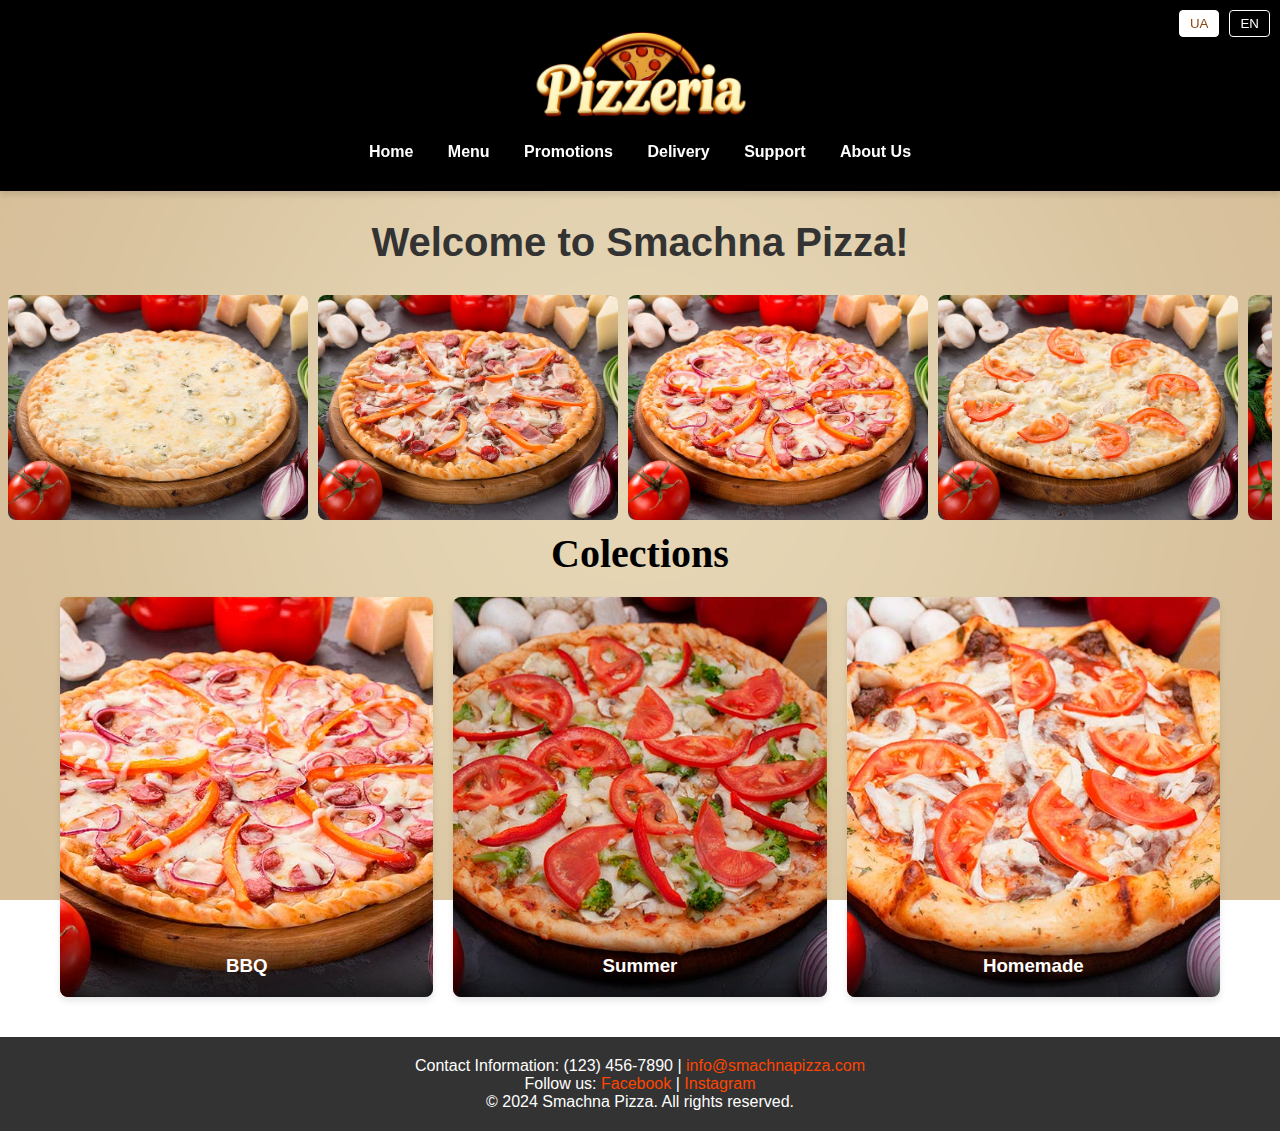
<file: Pizzeria/index.html>
<!DOCTYPE html>
<html lang="uk">
<head>
  <meta charset="UTF-8">
  <meta name="viewport" content="width=device-width, initial-scale=1.0">
  <title>Смачна Піца</title>
  <link rel="icon" href="assets/images/favicon.ico" type="image/x-icon">
  <link rel="stylesheet" href="assets/styles/styles.css">
  <script>
    window.onload = function() {
      switchLanguage('en');
    };
  </script>
</head>
<script src="assets/scripts/main.js"></script>
<body>
  <header>
    <div class="logo-container">
      <img src="assets/images/logo.png" alt="Логотип Смачної Піци"><br>
    </div>
    <nav>
      <a href="./index.html" class="nav-link" data-uk="Головна" data-en="Home">Головна</a>
      <a href="./html/menu.php" class="nav-link" data-uk="Меню" data-en="Menu">Меню</a>
      <a href="./html/promotions.html" class="nav-link" data-uk="Акції" data-en="Promotions">Акції</a>
      <a href="./html-файли/delivery-payment.html" class="nav-link" data-uk="Доставка" data-en="Delivery">Доставка</a>
      <a href="./html-файли/feedback.html" class="nav-link" data-uk="Підтримка" data-en="Support">Підтримка</a>
      <a href="./html-файли/about.html" class="nav-link" data-uk="Про нас" data-en="About Us">Про нас</a>
      <div class="language-switcher">
        <button onclick="switchLanguage('uk')" class="active">UA</button>
        <button onclick="switchLanguage('en')">EN</button>
      </div>
    </nav>    
  </header>
  
  <main id="content">
    <!-- Динамічний контент завантажується тут -->
    <h1 class="page-title" data-uk="Ласкаво просимо до Смачної Піци!" data-en="Welcome to Smachna Pizza!">Ласкаво просимо до Смачної Піци!</h1>
    <section class="banner-slider">
      <div class="slides">
          <img src="assets/images/4cheese.jpg" alt="Акція 1">
          <img src="assets/images/4meats.jpg" alt="Акція 2">
          <img src="assets/images/bbq-min.jpg" alt="Акція 3">
          <img src="assets/images/gav.jpg" alt="Акція 4">
          <img src="assets/images/grb.jpg" alt="Акція 5">
          <img src="assets/images/4cheese.jpg" alt="Акція 1">
          <img src="assets/images/4meats.jpg" alt="Акція 2">
          <img src="assets/images/bbq-min.jpg" alt="Акція 3">
          <img src="assets/images/gav.jpg" alt="Акція 4">
          <img src="assets/images/grb.jpg" alt="Акція 5">
      </div>
    </section>
    <section class="main-slider">
        <div class="container">
            <h2 class="section-title" data-uk="Колекції" data-en="Colections">Популярне</h2>
            <div class="slider-grid">
                <div class="slider-item">
                  <a href="./html-файли/menu.html">
                    <img src="assets/images/bbq-min.jpg" alt="Популярна піца 1">
                  </a>
                    <div class="slider-caption">
                        <h3 data-uk="BBQ" data-en="BBQ">BBQ</h3>
                    </div>
                </div>
                <div class="slider-item">
                  <a href="./html-файли/menu.html">
                    <img src="assets/images/lit.jpg" alt="Популярна піца 2">
                  </a>
                    <div class="slider-caption">
                        <h3 data-uk="Літня" data-en="Summer">Літня</h3>
                    </div>
                </div>
                <div class="slider-item">
                  <a href="./html-файли/menu.html">
                    <img src="assets/images/home.jpg" alt="Популярна піца 3">
                  </a>
                    <div class="slider-caption">
                        <h3 data-uk="Домашня" data-en="Homemade">Домашня</h3>
                    </div>
                </div>
            </div>
        </div>
    </section>
  </main>

  <footer class="footer">
    <p>
      <span data-uk="Контактна інформація" data-en="Contact Information">Контактна інформація</span>: 
      (123) 456-7890 | 
      <a href="mailto:smachnapizza@gmail.com">info@smachnapizza.com</a>
    </p>
    
    <p>
      <span data-uk="Слідкуйте за нами" data-en="Follow us">Слідкуйте за нами</span>: 
      <a href="https://www.facebook.com/">Facebook</a> | 
      <a href="https://www.instagram.com/">Instagram</a>
    </p>
    
    <p>
      <span data-uk="© 2024 Смачна Піца. Всі права захищені." data-en="© 2024 Smachna Pizza. All rights reserved.">
        &copy; 2024 Смачна Піца. Всі права захищені.
      </span>
    </p>    
  </footer>

</body>
</html>
</file>
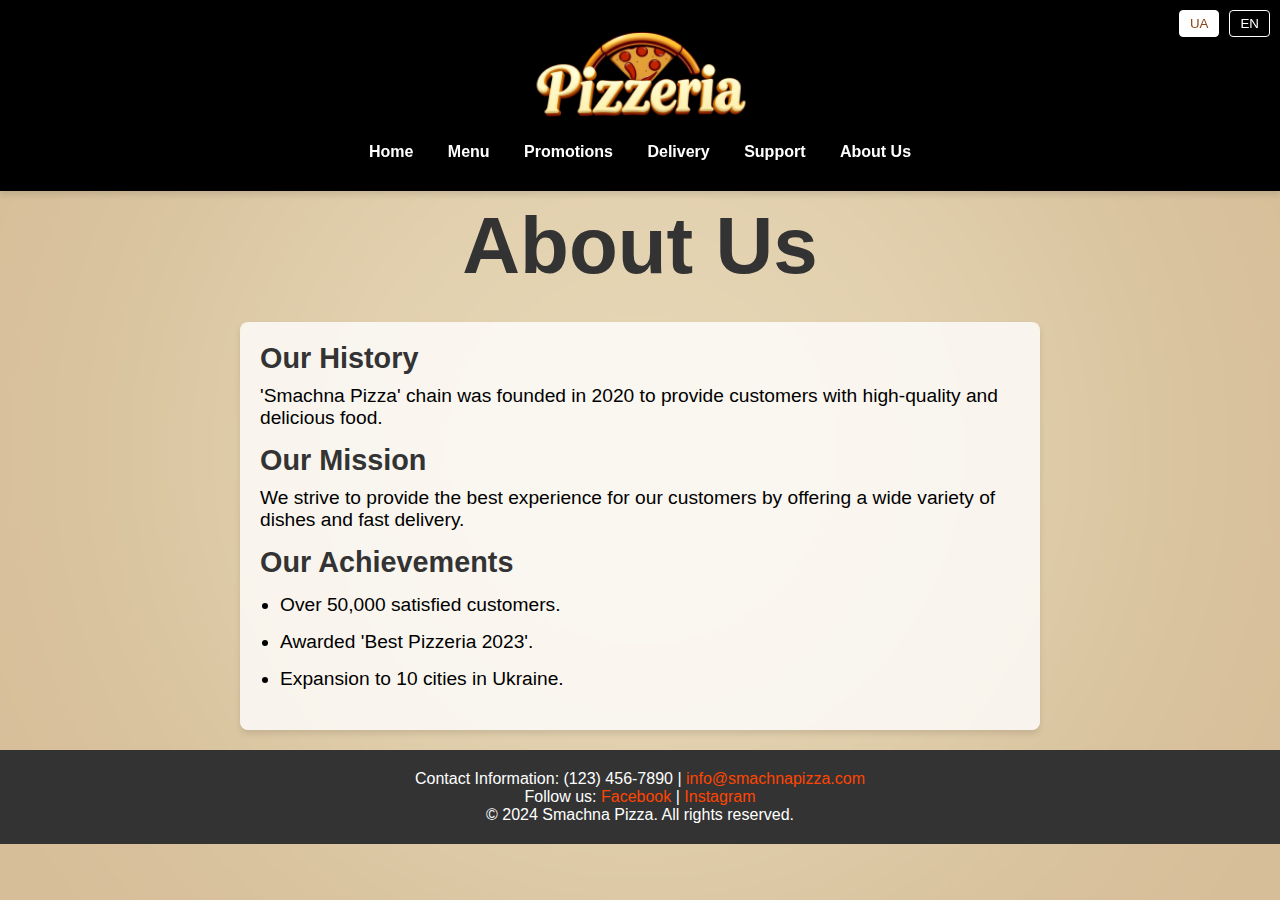
<file: Pizzeria/html/about.html>
<!DOCTYPE html>
<html lang="uk">
<head>
  <meta charset="UTF-8">
  <meta name="viewport" content="width=device-width, initial-scale=1.0">
  <title>Смачна Піца</title>
  <link rel="icon" href="../assets/images/favicon.ico" type="image/x-icon">
  <link rel="stylesheet" href="../assets/styles/styles.css">
  <script>
    window.onload = function() {
      switchLanguage('en');
    };
  </script>
</head>
<script src="../assets/scripts/main.js"></script>
<body>
  <header>
    <div class="logo-container">
      <img src="../assets/images/logo.png" alt="Логотип Смачної Піци"><br>
    </div>
    <nav>
      <a href="../index.html" class="nav-link" data-uk="Головна" data-en="Home">Головна</a>
      <a href="./menu.html" class="nav-link" data-uk="Меню" data-en="Menu">Меню</a>
      <a href="./promotions.html" class="nav-link" data-uk="Акції" data-en="Promotions">Акції</a>
      <a href="./delivery-payment.html" class="nav-link" data-uk="Доставка" data-en="Delivery">Доставка</a>
      <a href="./feedback.html" class="nav-link" data-uk="Підтримка" data-en="Support">Підтримка</a>
      <a href="./about.html" class="nav-link" data-uk="Про нас" data-en="About Us">Про нас</a>
      <div class="language-switcher">
        <button onclick="switchLanguage('uk')" class="active">UA</button>
        <button onclick="switchLanguage('en')">EN</button>
      </div>
    </nav>
  </header>

  <!-- Page Title -->
  <section class="page-title">
    <h1 style="margin-top: 200px" data-uk="Про нас" data-en="About Us">Про нас</h1>
</section>

<!-- About Section -->
<section class="about">
    <h2 data-uk="Наша історія" data-en="Our History">Наша історія</h2>
    <p data-uk="Мережа 'Смачна Піца' була заснована в 2020 році з метою надавати клієнтам якісну та смачну їжу."
       data-en="'Smachna Pizza' chain was founded in 2020 to provide customers with high-quality and delicious food.">
       Мережа "Смачна Піца" була заснована в 2020 році з метою надавати клієнтам якісну та смачну їжу.
    </p>
    <h2 data-uk="Наша місія" data-en="Our Mission">Наша місія</h2>
    <p data-uk="Ми прагнемо забезпечити найкращий досвід для наших клієнтів, пропонуючи широкий асортимент страв і швидку доставку."
       data-en="We strive to provide the best experience for our customers by offering a wide variety of dishes and fast delivery.">
       Ми прагнемо забезпечити найкращий досвід для наших клієнтів, пропонуючи широкий асортимент страв і швидку доставку.
    </p>
    <h2 data-uk="Наші досягнення" data-en="Our Achievements">Наші досягнення</h2>
    <ul>
        <li data-uk="Понад 50,000 задоволених клієнтів." data-en="Over 50,000 satisfied customers.">Понад 50,000 задоволених клієнтів.</li>
        <li data-uk="Нагорода 'Краща піцерія 2023'." data-en="Awarded 'Best Pizzeria 2023'.">Нагорода "Краща піцерія 2023".</li>
        <li data-uk="Розширення до 10 міст України." data-en="Expansion to 10 cities in Ukraine.">Розширення до 10 міст України.</li>
    </ul>
</section>


  <!-- Footer -->
  <footer class="footer">
    <p>
      <span data-uk="Контактна інформація" data-en="Contact Information">Контактна інформація</span>: 
      (123) 456-7890 | 
      <a href="mailto:smachnapizza@gmail.com">info@smachnapizza.com</a>
    </p>
    
    <p>
      <span data-uk="Слідкуйте за нами" data-en="Follow us">Слідкуйте за нами</span>: 
      <a href="https://www.facebook.com/">Facebook</a> | 
      <a href="https://www.instagram.com/">Instagram</a>
    </p>
    
    <p>
      <span data-uk="© 2024 Смачна Піца. Всі права захищені." data-en="© 2024 Smachna Pizza. All rights reserved.">
        &copy; 2024 Смачна Піца. Всі права захищені.
      </span>
    </p>    
  </footer>
</body>
</html>
</file>
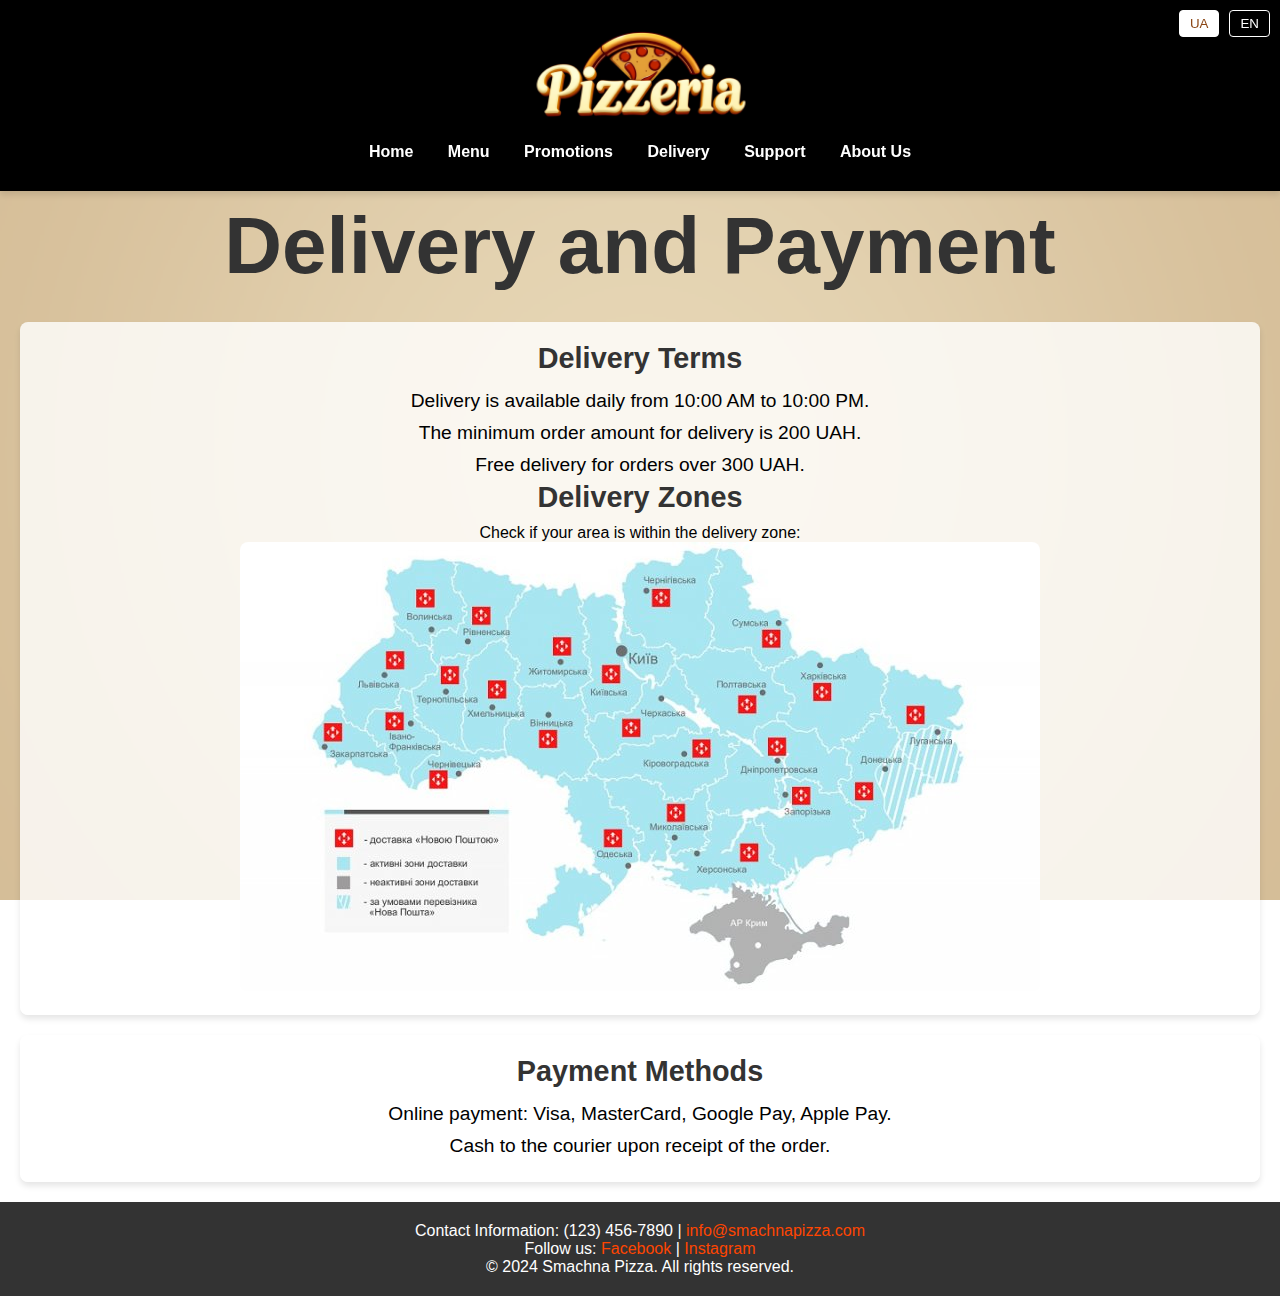
<file: Pizzeria/html/delivery-payment.html>
<!DOCTYPE html>
<html lang="uk">
<head>
  <meta charset="UTF-8">
  <meta name="viewport" content="width=device-width, initial-scale=1.0">
  <title>Смачна Піца</title>
  <link rel="icon" href="../assets/images/favicon.ico" type="image/x-icon">
  <link rel="stylesheet" href="../assets/styles/styles.css">
  <script>
    window.onload = function() {
      switchLanguage('en');
    };
  </script>
</head>
<script src="../assets/scripts/main.js"></script>
<body>
  <header>
    <div class="logo-container">
      <img src="../assets/images/logo.png" alt="Логотип Смачної Піци"><br>
    </div>
    <nav>
      <a href="../index.html" class="nav-link" data-uk="Головна" data-en="Home">Головна</a>
      <a href="./menu.html" class="nav-link" data-uk="Меню" data-en="Menu">Меню</a>
      <a href="./promotions.html" class="nav-link" data-uk="Акції" data-en="Promotions">Акції</a>
      <a href="./delivery-payment.html" class="nav-link" data-uk="Доставка" data-en="Delivery">Доставка</a>
      <a href="./feedback.html" class="nav-link" data-uk="Підтримка" data-en="Support">Підтримка</a>
      <a href="./about.html" class="nav-link" data-uk="Про нас" data-en="About Us">Про нас</a>
      <div class="language-switcher">
        <button onclick="switchLanguage('uk')" class="active">UA</button>
        <button onclick="switchLanguage('en')">EN</button>
      </div>
    </nav>
  </header>

  <!-- Page Title -->
  <section class="page-title">
    <h1 data-uk="Доставка та оплата" data-en="Delivery and Payment">Доставка та оплата</h1>
</section>

<!-- Delivery Information -->
<section class="delivery-info">
    <h2 data-uk="Умови доставки" data-en="Delivery Terms">Умови доставки</h2>
    <ul>
        <li data-uk="Доставка здійснюється щодня з 10:00 до 22:00." data-en="Delivery is available daily from 10:00 AM to 10:00 PM.">
            Доставка здійснюється щодня з 10:00 до 22:00.
        </li>
        <li data-uk="Мінімальна сума замовлення для доставки — 200 грн." data-en="The minimum order amount for delivery is 200 UAH.">
            Мінімальна сума замовлення для доставки — 200 грн.
        </li>
        <li data-uk="При замовленні від 300 грн доставка безкоштовна." data-en="Free delivery for orders over 300 UAH.">
            При замовленні від 300 грн доставка безкоштовна.
        </li>
    </ul>
    <h2 data-uk="Зони доставки" data-en="Delivery Zones">Зони доставки</h2>
    <p data-uk="Перевірте, чи знаходиться ваш район у зоні доставки:" data-en="Check if your area is within the delivery zone:">
        Перевірте, чи знаходиться ваш район у зоні доставки:
    </p>
    <img class="img-info" style="border-radius: 8px;" src="../assets/images/map.jpg" alt="Карта зон доставки">
</section>

<!-- Payment Information -->
<section class="payment-info">
    <h2 data-uk="Способи оплати" data-en="Payment Methods">Способи оплати</h2>
    <ul>
        <li data-uk="Оплата онлайн: Visa, MasterCard, Google Pay, Apple Pay." data-en="Online payment: Visa, MasterCard, Google Pay, Apple Pay.">
            Оплата онлайн: Visa, MasterCard, Google Pay, Apple Pay.
        </li>
        <li data-uk="Готівкою кур’єру при отриманні замовлення." data-en="Cash to the courier upon receipt of the order.">
            Готівкою кур’єру при отриманні замовлення.
        </li>
    </ul>
</section>


  <!-- Footer -->
  <footer class="footer">
    <p>
      <span data-uk="Контактна інформація" data-en="Contact Information">Контактна інформація</span>: 
      (123) 456-7890 | 
      <a href="mailto:smachnapizza@gmail.com">info@smachnapizza.com</a>
    </p>
    
    <p>
      <span data-uk="Слідкуйте за нами" data-en="Follow us">Слідкуйте за нами</span>: 
      <a href="https://www.facebook.com/">Facebook</a> | 
      <a href="https://www.instagram.com/">Instagram</a>
    </p>
    
    <p>
      <span data-uk="© 2024 Смачна Піца. Всі права захищені." data-en="© 2024 Smachna Pizza. All rights reserved.">
        &copy; 2024 Смачна Піца. Всі права захищені.
      </span>
    </p>    
  </footer>
</body>
</html>
</file>
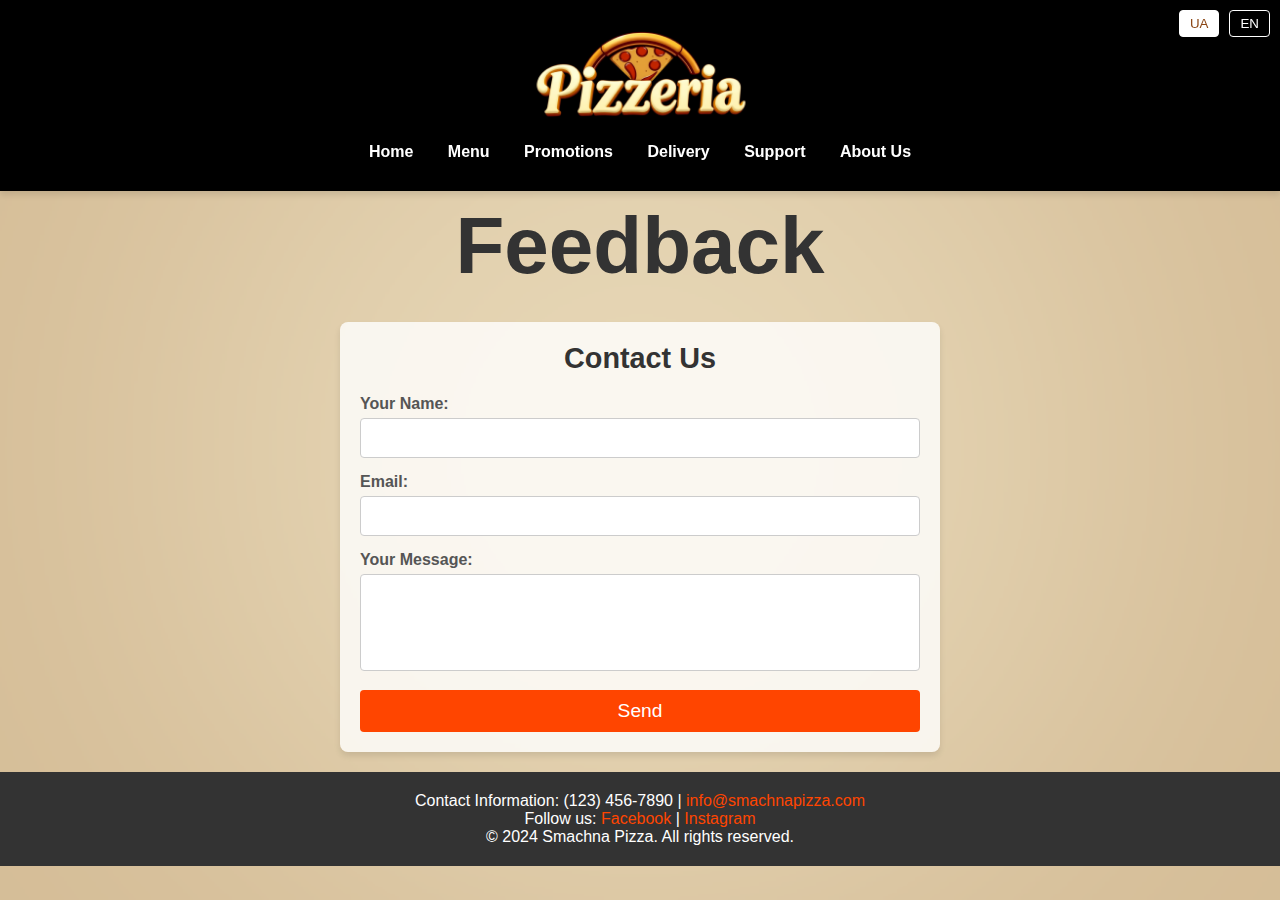
<file: Pizzeria/html/feedback.html>
<!DOCTYPE html>
<html lang="uk">
<head>
  <meta charset="UTF-8">
  <meta name="viewport" content="width=device-width, initial-scale=1.0">
  <title>Смачна Піца</title>
  <link rel="icon" href="../assets/images/favicon.ico" type="image/x-icon">
  <link rel="stylesheet" href="../assets/styles/styles.css">
  <script>
    window.onload = function() {
      switchLanguage('en');
    };
  </script>
</head>
<script src="../assets/scripts/main.js"></script>
<body>
  <header>
    <div class="logo-container">
      <img src="../assets/images/logo.png" alt="Логотип Смачної Піци"><br>
    </div>
    <nav>
      <a href="../index.html" class="nav-link" data-uk="Головна" data-en="Home">Головна</a>
      <a href="./menu.html" class="nav-link" data-uk="Меню" data-en="Menu">Меню</a>
      <a href="./promotions.html" class="nav-link" data-uk="Акції" data-en="Promotions">Акції</a>
      <a href="./delivery-payment.html" class="nav-link" data-uk="Доставка" data-en="Delivery">Доставка</a>
      <a href="./feedback.html" class="nav-link" data-uk="Підтримка" data-en="Support">Підтримка</a>
      <a href="./about.html" class="nav-link" data-uk="Про нас" data-en="About Us">Про нас</a>
      <div class="language-switcher">
        <button onclick="switchLanguage('uk')" class="active">UA</button>
        <button onclick="switchLanguage('en')">EN</button>
      </div>
    </nav>
  </header>

  <!-- Page Title -->
  <section class="page-title">
    <h1 style="margin-top: 200px" data-uk="Зворотний зв'язок" data-en="Feedback">Зворотний зв'язок</h1>
</section>

<!-- Feedback Form -->
<section class="feedback-form">
    <h2 data-uk="Напишіть нам" data-en="Contact Us">Напишіть нам</h2>
    <form id="feedbackForm" action="#" method="post">
        <label for="name" data-uk="Ваше ім'я:" data-en="Your Name:">Ваше ім'я:</label>
        <input type="text" id="name" name="name" required>
        
        <label for="email" data-uk="Електронна пошта:" data-en="Email:">Електронна пошта:</label>
        <input type="email" id="email" name="email" required>
        
        <label for="message" data-uk="Ваше повідомлення:" data-en="Your Message:">Ваше повідомлення:</label>
        <textarea style="resize: none" id="message" name="message" rows="5" required></textarea>
        
        <button type="submit" data-uk="Надіслати" data-en="Send">Надіслати</button>
    </form>
</section>


  <!-- Footer -->
  <footer class="footer">
    <p>
      <span data-uk="Контактна інформація" data-en="Contact Information">Контактна інформація</span>: 
      (123) 456-7890 | 
      <a href="mailto:smachnapizza@gmail.com">info@smachnapizza.com</a>
    </p>
    
    <p>
      <span data-uk="Слідкуйте за нами" data-en="Follow us">Слідкуйте за нами</span>: 
      <a href="https://www.facebook.com/">Facebook</a> | 
      <a href="https://www.instagram.com/">Instagram</a>
    </p>
    
    <p>
      <span data-uk="© 2024 Смачна Піца. Всі права захищені." data-en="© 2024 Smachna Pizza. All rights reserved.">
        &copy; 2024 Смачна Піца. Всі права захищені.
      </span>
    </p>    
  </footer>
</body>
</html>
</file>
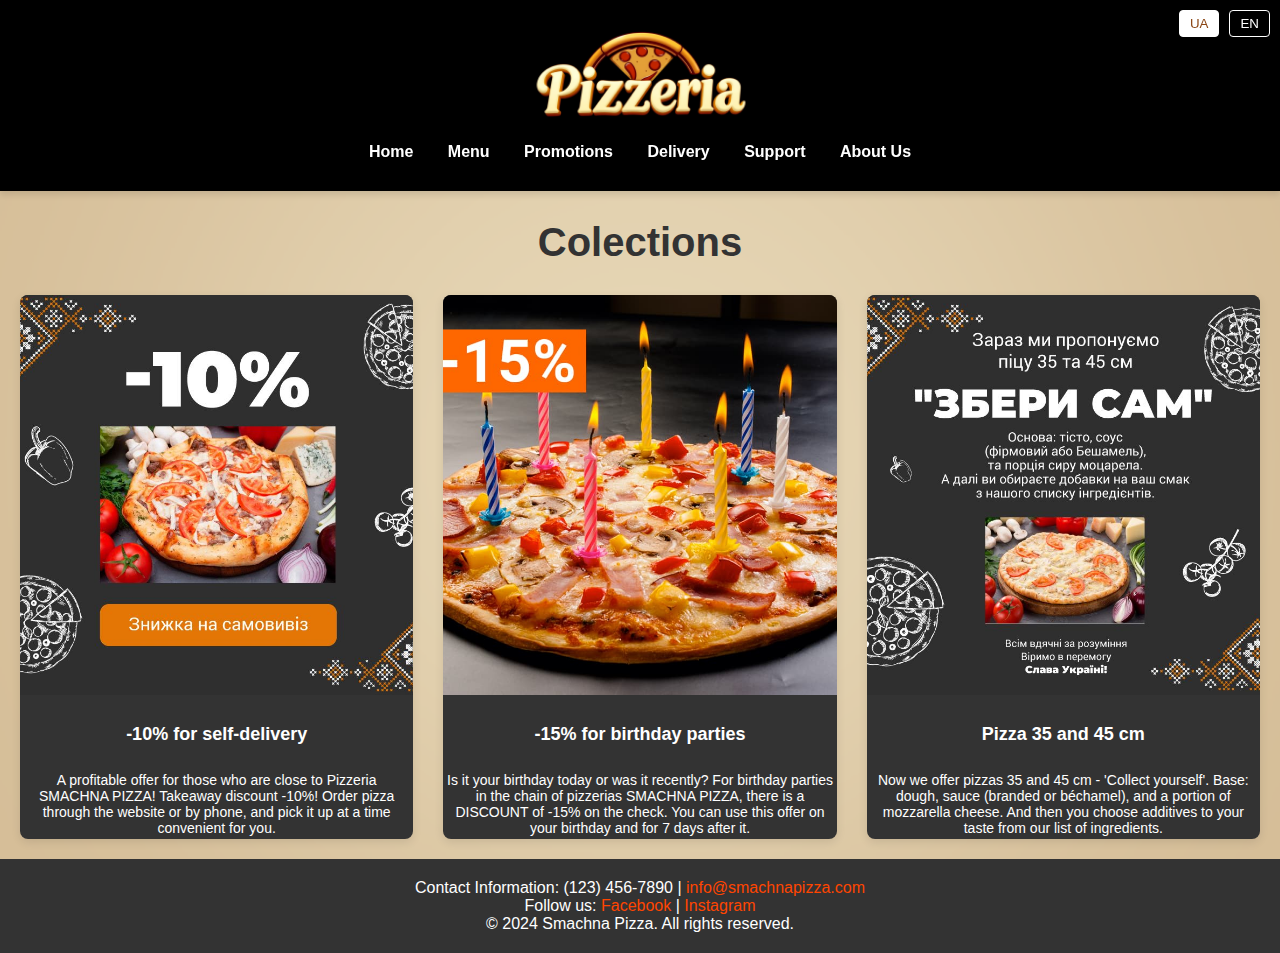
<file: Pizzeria/html/promotions.html>
<!DOCTYPE html>
<html lang="uk">
<head>
  <meta charset="UTF-8">
  <meta name="viewport" content="width=device-width, initial-scale=1.0">
  <title>Смачна Піца</title>
  <link rel="icon" href="../assets/images/favicon.ico" type="image/x-icon">
  <link rel="stylesheet" href="../assets/styles/styles.css">
  <script>
    window.onload = function() {
      switchLanguage('en');
    };
  </script>
</head>
<script src="../assets/scripts/main.js"></script>
<body>
  <header>
    <div class="logo-container">
      <img src="../assets/images/logo.png" alt="Логотип Смачної Піци"><br>
    </div>
    <nav>
      <a href="../index.html" class="nav-link" data-uk="Головна" data-en="Home">Головна</a>
      <a href="./menu.html" class="nav-link" data-uk="Меню" data-en="Menu">Меню</a>
      <a href="./promotions.html" class="nav-link" data-uk="Акції" data-en="Promotions">Акції</a>
      <a href="./delivery-payment.html" class="nav-link" data-uk="Доставка" data-en="Delivery">Доставка</a>
      <a href="./feedback.html" class="nav-link" data-uk="Підтримка" data-en="Support">Підтримка</a>
      <a href="./about.html" class="nav-link" data-uk="Про нас" data-en="About Us">Про нас</a>
      <div class="language-switcher">
        <button onclick="switchLanguage('uk')" class="active">UA</button>
        <button onclick="switchLanguage('en')">EN</button>
      </div>
    </nav>
  </header>

  <main id="menu-content">
    <h2 class="page-title" data-uk="Колекції" data-en="Colections">Акції</h2>
    <div class="simple-grid">
      <div class="simple-card">
        <img src="../assets/images/Акція 1.jpg" alt="-10% при самовиносі">
        <div class="card-text">
          <h3 data-uk="-10% при самовиносі" data-en="-10% for self-delivery">-10% при самовиносі</h3>
        </div>
        <div class="card-text">
          <p data-uk="Вигідна пропозиція для тих, хто поруч з піцерією СМАЧНА ПІЦА! Знижка на самовиніс -10%! Замовляйте піцу через сайт або по телефону, і забирайте в зручний для Вас час." data-en="A profitable offer for those who are close to Pizzeria SMACHNA PIZZA! Takeaway discount -10%! Order pizza through the website or by phone, and pick it up at a time convenient for you.">Вигідна пропозиція для тих, хто поруч з піцерією СМАЧНА ПІЦА! Знижка на самовиніс -10%! Замовляйте піцу через сайт або по телефону, і забирайте в зручний для Вас час.</p>
        </div>
      </div>
      <div class="simple-card">
        <img src="../assets/images/Акція 2.jpg" alt="-15% для іменинників">
        <div class="card-text">
          <h3 data-uk="-15% для іменинників" data-en="-15% for birthday parties">-15% для іменинників</h3>
        </div>
        <div class="card-text">
          <p data-uk="У Вас день народження сьогодні, або було нещодавно? Для іменинників в мережі піцерій СМАЧНА ПІЦА діє ЗНИЖКА -15% на чек. Цією пропозицією Ви можете скористатися в день народження і впродовж 7 днів після нього." data-en="Is it your birthday today or was it recently? For birthday parties in the chain of pizzerias SMACHNA PIZZA, there is a DISCOUNT of -15% on the check. You can use this offer on your birthday and for 7 days after it.">У Вас день народження сьогодні, або було нещодавно? Для іменинників в мережі піцерій СМАЧНА ПІЦА діє ЗНИЖКА -15% на чек. Цією пропозицією Ви можете скористатися в день народження і впродовж 7 днів після нього.</p>
        </div>
      </div>
      <div class="simple-card">
        <img src="../assets/images/Акція 3.jpg" alt="Піца 35 та 45 см">
        <div class="card-text">
          <h3 data-uk="Піца 35 та 45 см" data-en="Pizza 35 and 45 cm">Піца 35 та 45 см</h3>
        </div>
        <div class="card-text">
          <p data-uk="Зараз ми пропонуємо піцу 35 та 45 см - 'Збери сам'. Основа: тісто, соус (фірмовий або бешамель), та порція сиру моцарела. А далі ви обираєте добавки на ваш смак з нашого списку інгредієнтів." data-en="Now we offer pizzas 35 and 45 cm - 'Collect yourself'. Base: dough, sauce (branded or béchamel), and a portion of mozzarella cheese. And then you choose additives to your taste from our list of ingredients.">Зараз ми пропонуємо піцу 35 та 45 см - 'Збери сам'. Основа: тісто, соус (фірмовий або бешамель), та порція сиру моцарела. А далі ви обираєте добавки на ваш смак з нашого списку інгредієнтів.</p>
        </div>
      </div>
    </div> 

    
  </main>
  <footer class="footer">
    <p>
      <span data-uk="Контактна інформація" data-en="Contact Information">Контактна інформація</span>: 
      (123) 456-7890 | 
      <a href="mailto:smachnapizza@gmail.com">info@smachnapizza.com</a>
    </p>
    
    <p>
      <span data-uk="Слідкуйте за нами" data-en="Follow us">Слідкуйте за нами</span>: 
      <a href="https://www.facebook.com/">Facebook</a> | 
      <a href="https://www.instagram.com/">Instagram</a>
    </p>
    
    <p>
      <span data-uk="© 2024 Смачна Піца. Всі права захищені." data-en="© 2024 Smachna Pizza. All rights reserved.">
        &copy; 2024 Смачна Піца. Всі права захищені.
      </span>
    </p>    
  </footer>

</body>
</html>
</file>
<file: Pizzeria/assets/styles/styles.css>
/* Загальні стилі */
* {
  margin: 0;
  padding: 0;
  box-sizing: border-box;
}

body {
  font-family: Arial, sans-serif;
  margin: 0;
  padding: 0;
  background: url('../images/background.png') no-repeat center center fixed;
  background-size: cover;
}

/* Header */
header {
  position: fixed;
  top: 0;
  left: 0;
  width: 100%;
  z-index: 1000;
  box-shadow: 0 4px 6px rgba(0, 0, 0, 0.1);
  background-color: #000;
  color: white;
  text-align: center;
  padding: 30px 20px;
}

.language-switcher {
  display: flex;
  gap: 10px;
  position: absolute; /* Розташовуємо вікно кнопок у верхньому правому куті */
  top: 10px; /* Відстань від верхнього краю */
  right: 10px; /* Відстань від правого краю */
  z-index: 1000; /* Забезпечуємо, щоб кнопки були поверх інших елементів */
  pointer-events: auto;
}

.language-switcher button {
  background: none;
  border: 1px solid white;
  color: white;
  padding: 5px 10px;
  cursor: pointer;
  transition: all 0.3s;
  border-radius: 4px;
}

.language-switcher button:hover {
  background-color: rgba(255,255,255,0.2);
}

.language-switcher button.active {
  background-color: white;
  color: #8B4513;
}

.logo-container img {
  width: 250px;
  height: auto;
  background-color: transparent;
}

nav {
  font-size: 16px;
  padding-top: 20px;
}

nav a {
  color: white;
  margin: 0 15px;
  text-decoration: none;
  font-weight: bold;
}

nav a:hover {
  text-decoration: underline;
}

html {
  scroll-padding-top: 250px; /* Висота вашого header */
}

main {
  padding: 20px;
  text-align: center;
}

/* Анімаційний банер */
.banner-slider {
  width: 102%;
  overflow: hidden;
  position: relative;
  height: 225px;
  margin-top: 20px;
  margin-left: -1%;
}

.slides {
  display: flex;
  width: max-content;
  animation: slide 15s linear infinite;
}

.slides img {
  width: 300px;
  height: 225px;
  border-radius: 8px;
  object-fit: cover;
  margin-right: 10px;
}

@keyframes slide {
  0% { transform: translateX(0); }
  100% { transform: translateX(-50%); }
}

/* Слайдер */
.main-slider {
  margin-top: 10px;
}

.slider-grid {
  display: grid;
  grid-template-columns: repeat(3, 1fr);
  gap: 20px;
  margin-bottom: 20px;
}

.slider-item {
  position: relative;
  height: 400px;
  overflow: hidden;
  border-radius: 8px;
  box-shadow: 0 4px 6px rgba(0,0,0,0.1);
  transition: transform 0.3s, box-shadow 0.3s;
}

.slider-item:hover {
  transform: scale(1.02);
  box-shadow: 0 6px 12px rgba(0,0,0,0.15);
}

.slider-item img {
  width: 100%;
  height: 100%;
  object-fit: cover;
  transition: transform 0.3s;
}

.section-title {
  text-align: center;
  font-family: 'Merriweather', serif;
  font-size: 2.5em;
  margin-bottom: 20px;
  color: #000000;
  padding-top: 0;
  margin-top: 10px;
}

.slider-item:hover img {
  transform: scale(1.05);
}

.slider-caption {
  position: absolute;
  bottom: 0;
  left: 0;
  right: 0;
  padding: 20px;
  background: linear-gradient(transparent, rgba(0,0,0,0.7));
  color: white;
  transition: background 0.3s;
}

.page-title {
  text-align: center;
  margin: 20px 0;
  font-size: 2.5em;
  font-weight: bold;
}

.delivery-info, .payment-info {
  text-align: center;
  padding: 20px;
  margin: 20px;
  background: rgba(255, 255, 255, 0.8);
  border-radius: 8px;
  box-shadow: 0 4px 6px rgba(0, 0, 0, 0.1);
}

.delivery-info h2, .payment-info h2 {
  text-align: center;
  color: #333;
  font-size: 1.8em;
  margin-bottom: 10px;
}

ul {
  list-style: none;
}

ul li {
  padding: 5px 0;
  font-size: 1.2em;
}

.page-title {
  text-align: center;
  margin: 30px 0;
  font-size: 2.5em;
  font-weight: bold;
  color: #333;
}

/* Feedback Form */
.feedback-form {
  padding: 20px;
  margin: 20px;
  background: rgba(255, 255, 255, 0.8);
  border-radius: 8px;
  box-shadow: 0 4px 6px rgba(0, 0, 0, 0.1);
  max-width: 600px;
  margin: 20px auto;
}

.feedback-form h2 {
  text-align: center;
  margin-bottom: 20px;
  font-size: 1.8em;
  color: #333;
}

.feedback-form label {
  display: block;
  margin-bottom: 5px;
  font-weight: bold;
  color: #555;
}

.feedback-form input,
.feedback-form textarea {
  width: 100%;
  padding: 10px;
  margin-bottom: 15px;
  border: 1px solid #ccc;
  border-radius: 4px;
  font-size: 1em;
}

.feedback-form button {
  width: 100%;
  padding: 10px;
  background-color: #ff4500;
  color: white;
  border: none;
  border-radius: 4px;
  font-size: 1.2em;
  cursor: pointer;
}

.feedback-form button:hover {
  background-color: #e03d00;
}

.about {
  padding: 20px;
  margin: 20px;
  background: rgba(255, 255, 255, 0.8);
  border-radius: 8px;
  box-shadow: 0 4px 6px rgba(0, 0, 0, 0.1);
  max-width: 800px;
  margin: 20px auto;
}

.about h2 {
  font-size: 1.8em;
  color: #333;
  margin-bottom: 10px;
}

.about p {
  font-size: 1.2em;
  margin-bottom: 15px;
}

.about ul {
  list-style: disc;
  padding-left: 20px;
  margin-bottom: 15px;
}

.about ul li {
  font-size: 1.2em;
  margin-bottom: 5px;
}

.exhibitions-grid {
  display: grid; /* Використовуємо CSS Grid */
  grid-template-columns: repeat(4, 1fr); /* Чотири колонки однакової ширини */
  gap: 20px; /* Проміжок між картками */
}

.exhibition-card {
  background: #333;
  color: white;
  border-radius: 8px;
  overflow: hidden;
  box-shadow: 0 3px 10px rgba(0, 0, 0, 0.1);
  transition: transform 0.3s, box-shadow 0.3s;
}

.exhibition-card:hover {
  transform: translateY(-10px);
  box-shadow: 0 6px 15px rgba(0, 0, 0, 0.15);
}

.exhibition-card img {
  width: 100%;
  height: 300px;
  object-fit: cover;
  transition: transform 0.3s;
}

.exhibition-card:hover img {
  transform: scale(1.1);
}

.card-content {
  padding: 20px;
  display: flex;
  justify-content: space-between;
  align-items: center;
}

.text-content {
  display: flex;
  flex-direction: column; /* Елементи в стовпчик */
}

.text-content h3 {
  margin: 0 0 5px 0; /* Нижній відступ між назвою та ціною */
  font-size: 18px;
}

.text-content .price {
  margin: 0;
  font-size: 16px;
  font-weight: bold;
  color: #ffcc00; /* Жовтий колір для ціни */
}

.btn {
  display: inline-block;
  padding: 5px 5px;
  width: 35px; /* Ширина кнопки */
  height: 35px; /* Висота кнопки */
  background-color: #ee8132; /* Фон для кнопки */
  border-radius: 5px; /* Закруглення кутів */
  overflow: hidden;
  position: relative;
  text-align: center;
}

.btn img {
  width: 100%; /* Зображення заповнює кнопку */
  height: 100%;
  object-fit: cover; /* Картинка масштабується без спотворення */
}

.btn:hover {
  background-color: #e03d00; /* Ефект при наведенні */
}

.simple-grid {
  display: grid;
  grid-template-columns: repeat(3, 1fr);
  gap: 20px;
}

.simple-card {
  background: #333;
  color: white;
  border-radius: 8px;
  overflow: hidden;
  box-shadow: 0 3px 10px rgba(0, 0, 0, 0.1);
  transition: transform 0.3s, box-shadow 0.3s;
  text-align: center;
}

.simple-card:hover {
  transform: translateY(-10px);
  box-shadow: 0 6px 15px rgba(0, 0, 0, 0.15);
}

.simple-card img {
  width: 100%;
  height: 400px;
  object-fit: cover;
  transition: transform 0.3s;
}

.simple-card:hover img {
  transform: scale(1.1);
}

.card-text {
  display: flex;
  justify-content: center;
  align-items: center;
  text-align: center;
  height: 70px;
}

.card-text h3 {
  font-size: 18px;
  margin: 0;
}

.card-text p {
  font-size: 14px;
  margin: 0;
}

@media (min-width: 1200px) {
  .container {
  margin: 0 auto;
  padding: 0 40px;
  }

  .h1, .page-title{
    margin-top: 200px;
  }

  .section-title{
    margin-top: 0px;
  }

  .img-info {
    max-width: 80%;
  }

  .simple-grid {
    display: grid;
    grid-template-columns: repeat(3, 1fr); /* Три колонки */
    gap: 30px; /* Проміжки між картками */
  }

  .exhibitions-grid {
    display: grid;
    grid-template-columns: repeat(4, 1fr); /* Чотири колонки */
    gap: 20px;
  }

  .exhibition-card {
    height: auto;
  }
  
  .nav-menu {
  justify-content: space-between;
  }
  
  .slider-grid {
  grid-template-columns: repeat(3, 1fr);
  }
  
  .footer-grid {
  grid-template-columns: repeat(4, 1fr);
  }
}

@media (max-width: 1199px) and (min-width: 768px) {
  .nav-menu {
    flex-direction: column;
    align-items: flex-start;
  }

  .h1, .page-title{
    margin-top: 200px;
  }

  .section-title{
    margin-top: 0px;
  }

  .img-info {
    max-width: 90%; /* Трохи ширше для середніх екранів */
  }

  .simple-grid {
    grid-template-columns: repeat(2, 1fr); /* Дві колонки */
    gap: 20px;
  }

  .exhibitions-grid {
    grid-template-columns: repeat(2, 1fr); /* Дві колонки */
    gap: 15px;
  }

  .exhibition-card {
    height: auto;
  }
  
  .slider-grid {
  grid-template-columns: repeat(2, 1fr);
  }
  
  .footer-grid {
  grid-template-columns: repeat(2, 1fr);
  }
  
  .container {
  padding: 0 30px;
  }
  }
  
  @media (max-width: 767px) {
  .logo-text {
  font-size: 1em;
  }

  .h1, .page-title{
    margin-top: 230px;
  }

  .h2, .section-title{
    margin-top: 30px;
  }

  .img-info {
    max-width: 100%;
    margin: 10px auto;
  }

  .simple-grid {
    grid-template-columns: 1fr; /* Одна колонка */
    gap: 15px;
  }

  .simple-card {
    text-align: center;
    margin: 0 auto;
    width: 90%; /* Зменшення ширини для мобільних пристроїв */
  }

  .simple-card img {
    height: auto; /* Автоматичне налаштування висоти для уникнення обрізання */
    max-width: 100%;
  }

  .card-text h3 {
    font-size: 1.2em; /* Менший шрифт заголовка */
    margin-bottom: 10px;
  }

  .card-text p {
    font-size: 1em; /* Зменшений шрифт опису */
    line-height: 1.5; /* Збільшення міжрядкового інтервалу для читабельності */
  }

  .exhibitions-grid {
    grid-template-columns: 1fr; /* Одна колонка */
    gap: 10px;
  }

  .exhibition-card {
    text-align: center;
    margin: 0 auto;
    width: 90%; /* Зменшення ширини для кращого вигляду */
  }

  .card-content {
    flex-direction: column;
    gap: 10px;
  }

  .text-content h3 {
    font-size: 1.2em; /* Зменшення шрифту заголовка */
  }

  .price {
    font-size: 1em; /* Зменшення розміру ціни */
  }

  .btn img {
    width: 30px; /* Зменшення розміру іконки кнопки */
    height: 30px;
  }
  
  .nav-menu {
  flex-direction: row;
  align-items: flex-start;
  padding: 10px 0;
  }
  
  .nav-links {
  flex-direction: column;
  gap: 10px;
  }
  
  .nav-links a {
  padding: 8px 15px;
  font-size: 1em;
  }
  
  .language-switcher {
  flex-direction: column;
  gap: 8px;
  }
  
  .slider-grid {
  grid-template-columns: 1fr;
  }
  
  .footer-grid {
  grid-template-columns: 1fr;
  }
  
  .footer {
  padding: 40px 0;
  }
  
  .footer-content h3 {
  font-size: 1.5em;
  }
  
  .social-links {
  gap: 10px;
  }
  
  .footer-bottom {
  margin-top: 40px;
  border-top: 1px solid rgba(255,255,255,0.1);
  text-align: center;
  padding-top: 15px;
  }
  
  .news-details-box {
  width: 90%;
  max-width: 500px;
  }
}

/* Footer */
.footer {
  background-color: #333;
  color: white;
  padding: 20px;
  text-align: center;
}

.footer a {
  color: #ff4500;
  text-decoration: none;
}

.footer a:hover {
  text-decoration: underline;
}
</file>
